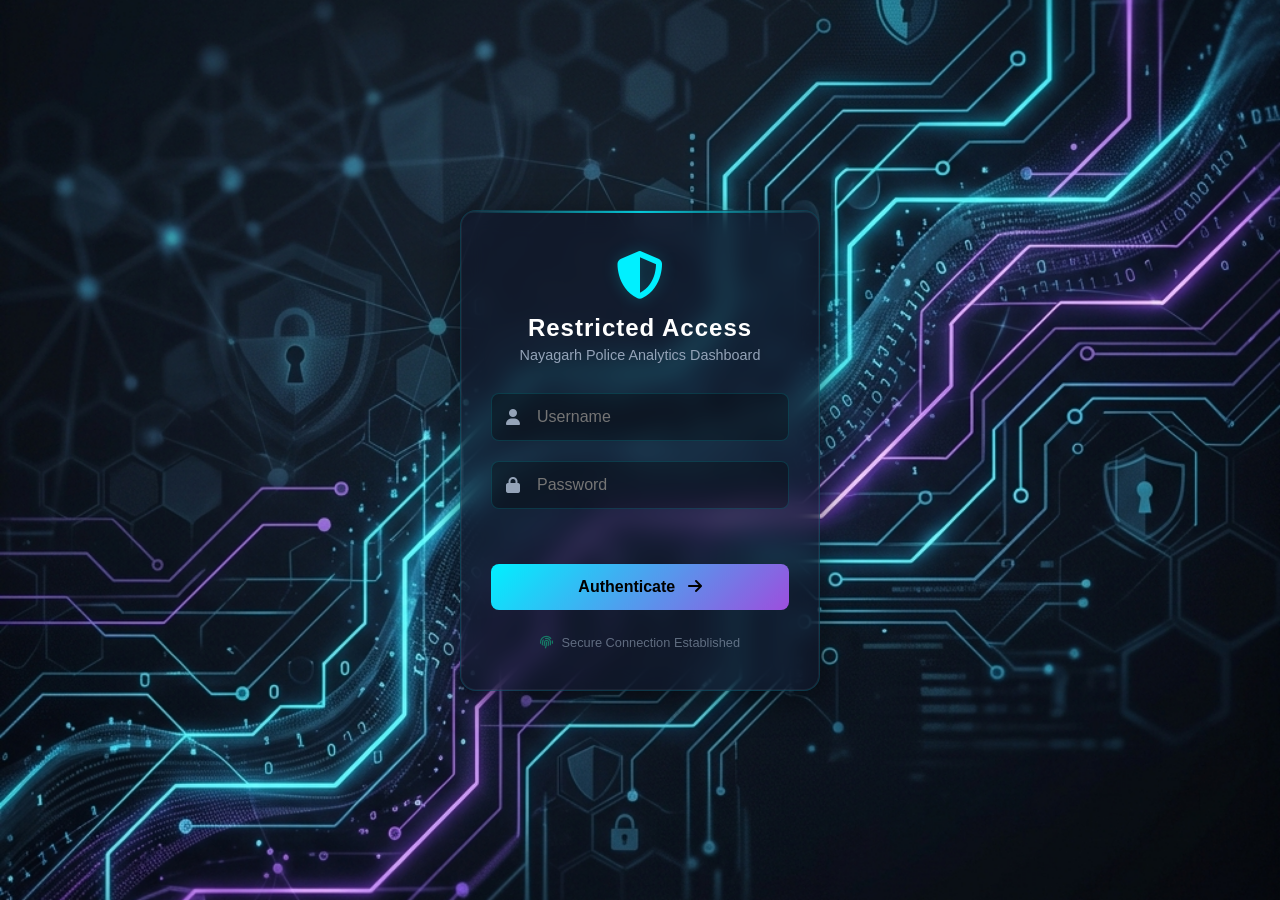
<file: dashboard/login.html>
<!DOCTYPE html>
<html lang="en">
<head>
    <meta charset="UTF-8">
    <meta name="viewport" content="width=device-width, initial-scale=1.0">
    <title>Nayagarh Police - Secure Login</title>
    <link rel="stylesheet" href="https://cdnjs.cloudflare.com/ajax/libs/font-awesome/6.4.0/css/all.min.css">
    <link rel="stylesheet" href="login.css">
</head>
<body>
    <div class="login-container">
        <div class="login-card glass">
            <div class="login-header">
                <i class="fas fa-shield-halved lock-icon"></i>
                <h2>Restricted Access</h2>
                <p>Nayagarh Police Analytics Dashboard</p>
            </div>
            
            <form id="login-form">
                <div class="input-group">
                    <i class="fas fa-user input-icon"></i>
                    <input type="text" id="username" placeholder="Username" required autocomplete="off">
                </div>
                
                <div class="input-group">
                    <i class="fas fa-lock input-icon"></i>
                    <input type="password" id="password" placeholder="Password" required>
                </div>
                
                <div id="error-message" class="error-message"></div>
                
                <button type="submit" id="login-btn" class="login-btn">
                    <span id="btn-text">Authenticate <i class="fas fa-arrow-right"></i></span>
                    <div id="btn-spinner" class="spinner" style="display: none;"></div>
                </button>
            </form>
            
            <div class="login-footer">
                <p><i class="fas fa-fingerprint"></i> Secure Connection Established</p>
            </div>
        </div>
    </div>
    
    <script src="login.js"></script>
</body>
</html>
</file>
<file: dashboard/login.css>
:root {
    --primary-cyan: #00f0ff;
    --primary-cyan-dim: rgba(0, 240, 255, 0.2);
    --accent-purple: #9d4edd;
    --bg-dark: #0a0e17;
    --card-glass: rgba(15, 23, 42, 0.6);
    --border-glass: rgba(0, 240, 255, 0.15);
    --text-white: #ffffff;
    --text-muted: #94a3b8;
    --error-red: #ff3366;
}

* {
    margin: 0;
    padding: 0;
    box-sizing: border-box;
    font-family: 'Inter', 'Segoe UI', sans-serif;
}

body {
    background-color: var(--bg-dark);
    background-image: url('login_bg.jpg');
    background-size: cover;
    background-position: center;
    background-repeat: no-repeat;
    height: 100vh;
    display: flex;
    justify-content: center;
    align-items: center;
    color: var(--text-white);
}

.login-container {
    width: 100%;
    max-width: 400px;
    padding: 20px;
    animation: fadeIn 0.8s ease-out forwards;
}

.glass {
    background: var(--card-glass);
    backdrop-filter: blur(12px);
    -webkit-backdrop-filter: blur(12px);
    border: 1px solid var(--border-glass);
    border-radius: 16px;
    box-shadow: 0 8px 32px rgba(0, 0, 0, 0.5), inset 0 0 0 1px rgba(255, 255, 255, 0.05);
}

.login-card {
    padding: 40px 30px;
    position: relative;
    overflow: hidden;
}

/* Subtle glow effect on top edge */
.login-card::before {
    content: '';
    position: absolute;
    top: 0;
    left: 0;
    right: 0;
    height: 2px;
    background: linear-gradient(90deg, transparent, var(--primary-cyan), transparent);
    opacity: 0.8;
}

.login-header {
    text-align: center;
    margin-bottom: 30px;
}

.lock-icon {
    font-size: 3rem;
    color: var(--primary-cyan);
    margin-bottom: 15px;
    filter: drop-shadow(0 0 8px var(--primary-cyan-dim));
}

.login-header h2 {
    font-size: 1.5rem;
    font-weight: 600;
    letter-spacing: 1px;
    margin-bottom: 5px;
}

.login-header p {
    color: var(--text-muted);
    font-size: 0.9rem;
}

.input-group {
    position: relative;
    margin-bottom: 20px;
}

.input-icon {
    position: absolute;
    top: 50%;
    left: 15px;
    transform: translateY(-50%);
    color: var(--text-muted);
    transition: color 0.3s ease;
}

.input-group input {
    width: 100%;
    padding: 14px 14px 14px 45px;
    background: rgba(0, 0, 0, 0.3);
    border: 1px solid var(--border-glass);
    border-radius: 8px;
    color: var(--text-white);
    font-size: 1rem;
    outline: none;
    transition: all 0.3s ease;
}

.input-group input:focus {
    border-color: var(--primary-cyan);
    box-shadow: 0 0 10px var(--primary-cyan-dim);
    background: rgba(0, 0, 0, 0.5);
}

.input-group input:focus + .input-icon,
.input-group input:valid + .input-icon {
    color: var(--primary-cyan);
}

.error-message {
    color: var(--error-red);
    font-size: 0.85rem;
    text-align: center;
    min-height: 20px;
    margin-bottom: 15px;
    opacity: 0;
    transition: opacity 0.3s ease;
}

.error-message.show {
    opacity: 1;
}

.login-btn {
    width: 100%;
    padding: 14px;
    background: linear-gradient(135deg, var(--primary-cyan) 0%, var(--accent-purple) 100%);
    color: #000;
    border: none;
    border-radius: 8px;
    font-size: 1rem;
    font-weight: 700;
    cursor: pointer;
    transition: all 0.3s ease;
    display: flex;
    justify-content: center;
    align-items: center;
    position: relative;
    overflow: hidden;
}

.login-btn:hover {
    transform: translateY(-2px);
    box-shadow: 0 5px 15px var(--primary-cyan-dim);
}

.login-btn:active {
    transform: translateY(0);
}

.login-btn i {
    margin-left: 8px;
    transition: transform 0.3s ease;
}

.login-btn:hover i {
    transform: translateX(4px);
}

.spinner {
    width: 20px;
    height: 20px;
    border: 3px solid rgba(0,0,0,0.3);
    border-radius: 50%;
    border-top-color: #000;
    animation: spin 1s ease-in-out infinite;
}

.login-footer {
    margin-top: 25px;
    text-align: center;
    color: var(--text-muted);
    font-size: 0.8rem;
    opacity: 0.6;
}

.login-footer i {
    color: #10b981;
    margin-right: 5px;
}

@keyframes spin {
    to { transform: rotate(360deg); }
}

@keyframes fadeIn {
    from { opacity: 0; transform: translateY(20px); }
    to { opacity: 1; transform: translateY(0); }
}
</file>
